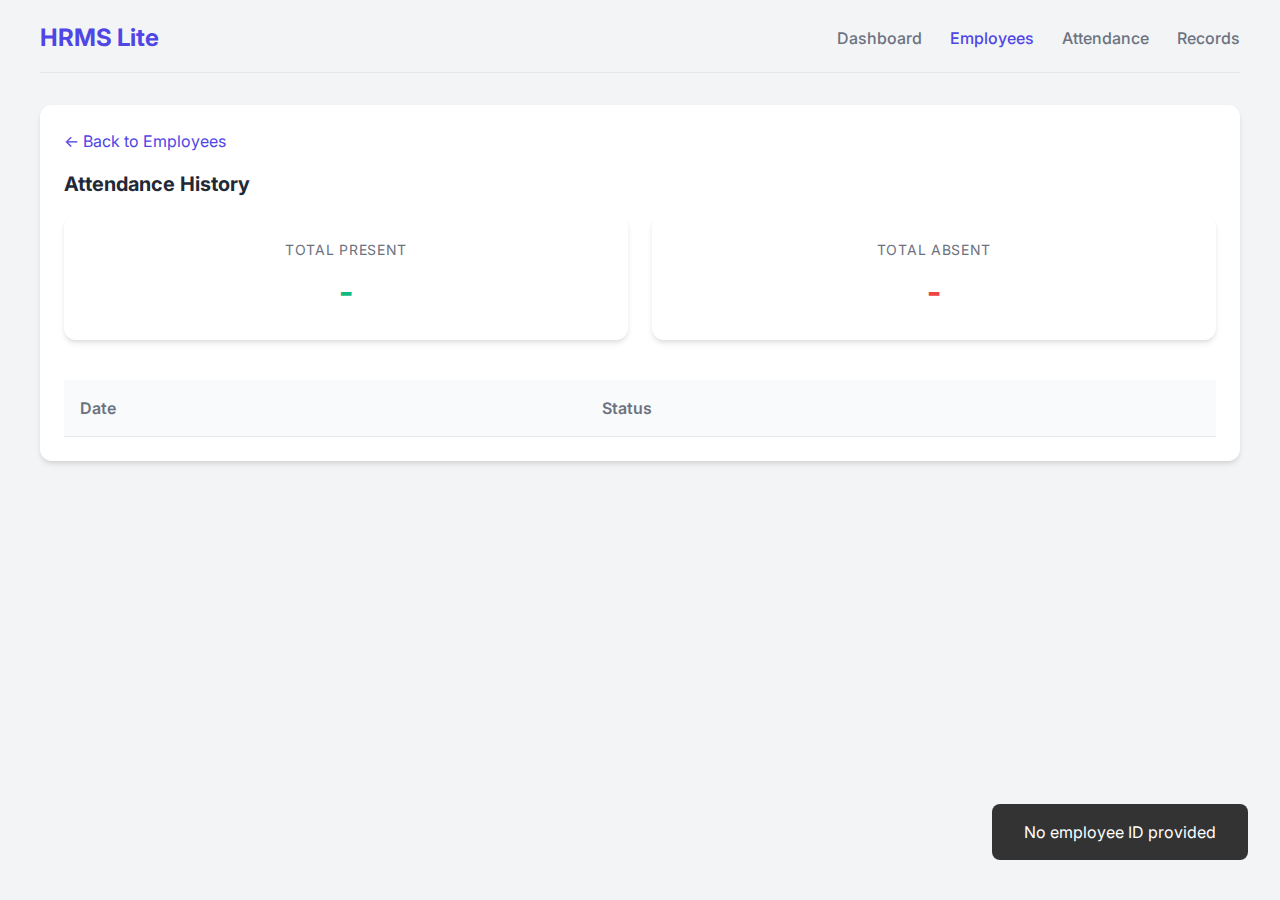
<file: frontend/employee_history.html>
<!DOCTYPE html>
<html lang="en">

<head>
    <meta charset="UTF-8">
    <meta name="viewport" content="width=device-width, initial-scale=1.0">
    <title>HRMS Lite - Employee History</title>
    <link rel="stylesheet" href="style.css">
    <link href="https://fonts.googleapis.com/css2?family=Inter:wght@400;500;600;700&display=swap" rel="stylesheet">
</head>

<body>
    <div class="container">
        <header>
            <a href="/" class="logo">HRMS Lite</a>
            <nav>
                <a href="/">Dashboard</a>
                <a href="/employees.html" class="active">Employees</a>
                <a href="/attendance.html">Attendance</a>
                <a href="/records.html">Records</a>
            </nav>
        </header>

        <main>
            <div class="card">
                <a href="/employees.html"
                    style="text-decoration: none; color: var(--primary-color); display: inline-block; margin-bottom: 1rem;">&larr;
                    Back to Employees</a>
                <h2 id="history-title">Attendance History</h2>

                <div class="grid-3"
                    style="grid-template-columns: repeat(auto-fit, minmax(200px, 1fr)); margin-bottom: 1.5rem;">
                    <div class="kpi-card">
                        <div class="kpi-title">Total Present</div>
                        <div class="kpi-value" id="total-present"
                            style="font-size: 2rem; color: var(--secondary-color)">-</div>
                    </div>
                    <div class="kpi-card">
                        <div class="kpi-title">Total Absent</div>
                        <div class="kpi-value warning" id="total-absent"
                            style="font-size: 2rem; color: var(--danger-color)">-</div>
                    </div>
                </div>

                <div class="table-container">
                    <table>
                        <thead>
                            <tr>
                                <th>Date</th>
                                <th>Status</th>
                            </tr>
                        </thead>
                        <tbody id="history-list">
                            <!-- Populated by JS -->
                        </tbody>
                    </table>
                </div>
            </div>
        </main>
    </div>

    <div id="toast-container"></div>
    <script src="app.js"></script>
    <script>
        document.addEventListener('DOMContentLoaded', () => {
            // Get ID from URL
            const params = new URLSearchParams(window.location.search);
            const id = params.get('id');
            if (id) {
                loadEmployeeHistory(id);
            } else {
                showToast('No employee ID provided', 'error');
            }
        });
    </script>
</body>

</html>
</file>
<file: frontend/style.css>
:root {
    --primary-color: #4f46e5;
    --primary-hover: #4338ca;
    --secondary-color: #10b981;
    --danger-color: #ef4444;
    --background-color: #f3f4f6;
    --card-bg: #ffffff;
    --text-main: #1f2937;
    --text-muted: #6b7280;
    --border-color: #e5e7eb;
    --shadow-sm: 0 1px 2px 0 rgba(0, 0, 0, 0.05);
    --shadow-md: 0 4px 6px -1px rgba(0, 0, 0, 0.1), 0 2px 4px -1px rgba(0, 0, 0, 0.06);
    --font-family: 'Inter', system-ui, -apple-system, sans-serif;
}

* {
    box-sizing: border-box;
    margin: 0;
    padding: 0;
}

body {
    font-family: var(--font-family);
    background-color: var(--background-color);
    color: var(--text-main);
    line-height: 1.5;
    padding: 20px;
}

/* Layout */
.container {
    max-width: 1200px;
    margin: 0 auto;
}

header {
    display: flex;
    justify-content: space-between;
    align-items: center;
    margin-bottom: 2rem;
    padding-bottom: 1rem;
    border-bottom: 1px solid var(--border-color);
}

.logo {
    font-size: 1.5rem;
    font-weight: 700;
    color: var(--primary-color);
    text-decoration: none;
}

nav a {
    margin-left: 1.5rem;
    text-decoration: none;
    color: var(--text-muted);
    font-weight: 500;
    transition: color 0.2s;
}

nav a:hover,
nav a.active {
    color: var(--primary-color);
}

/* Cards */
.card {
    background: var(--card-bg);
    border-radius: 0.75rem;
    box-shadow: var(--shadow-md);
    padding: 1.5rem;
    margin-bottom: 1.5rem;
    transition: transform 0.2s;
}

.card h2 {
    margin-bottom: 1rem;
    font-size: 1.25rem;
}

/* Forms */
.form-group {
    margin-bottom: 1rem;
}

label {
    display: block;
    margin-bottom: 0.5rem;
    font-weight: 500;
    color: var(--text-main);
}

input,
select {
    width: 100%;
    padding: 0.75rem;
    border: 1px solid var(--border-color);
    border-radius: 0.5rem;
    font-size: 1rem;
    transition: border-color 0.2s;
}

input:focus,
select:focus {
    outline: none;
    border-color: var(--primary-color);
    box-shadow: 0 0 0 3px rgba(79, 70, 229, 0.1);
}

/* Buttons */
.btn {
    display: inline-flex;
    align-items: center;
    justify-content: center;
    padding: 0.75rem 1.5rem;
    border: none;
    border-radius: 0.5rem;
    font-size: 1rem;
    font-weight: 600;
    cursor: pointer;
    transition: all 0.2s;
    text-decoration: none;
    line-height: 1.25;
}

.btn-sm {
    padding: 0.5rem 1rem;
    font-size: 0.875rem;
}

.btn-primary {
    background-color: var(--primary-color);
    color: white;
}

.btn-primary:hover {
    background-color: var(--primary-hover);
    transform: translateY(-1px);
}

.btn-danger {
    background-color: var(--danger-color);
    color: white;
}

.btn-danger:hover {
    background-color: #dc2626;
    transform: translateY(-1px);
}

button {
    /* Reset default button styles if not using .btn class, 
       but mostly we should use .btn */
    font-family: inherit;
}

/* Tables */
.table-container {
    overflow-x: auto;
}

table {
    width: 100%;
    border-collapse: collapse;
    margin-top: 1rem;
}

th,
td {
    text-align: left;
    padding: 1rem;
    border-bottom: 1px solid var(--border-color);
}

th {
    background-color: #f9fafb;
    font-weight: 600;
    color: var(--text-muted);
}

tr:hover {
    background-color: #f9fafb;
}

/* Utilities */
.hidden {
    display: none;
}

.flex-row {
    display: flex;
    gap: 1rem;
    align-items: flex-end;
}

.status-badge {
    padding: 0.25rem 0.75rem;
    border-radius: 9999px;
    font-size: 0.875rem;
    font-weight: 500;
}

.status-Present {
    background-color: #d1fae5;
    color: #065f46;
}

.status-Absent {
    background-color: #fee2e2;
    color: #991b1b;
}

/* Loading/Empty States */
.empty-state {
    text-align: center;
    padding: 3rem;
    color: var(--text-muted);
}

/* Dashboard Grid */
.grid-3 {
    display: grid;
    grid-template-columns: repeat(auto-fit, minmax(250px, 1fr));
    gap: 1.5rem;
    margin-bottom: 2rem;
}

.kpi-card {
    background: var(--card-bg);
    padding: 1.5rem;
    border-radius: 0.75rem;
    box-shadow: var(--shadow-md);
    text-align: center;
}

.kpi-title {
    color: var(--text-muted);
    font-size: 0.875rem;
    text-transform: uppercase;
    letter-spacing: 0.05em;
    margin-bottom: 0.5rem;
}

.kpi-value {
    font-size: 2.5rem;
    font-weight: 700;
    color: var(--primary-color);
}

/* Search */
.search-container {
    margin-bottom: 1.5rem;
}

#search-input {
    max-width: 400px;
    padding: 0.75rem 1rem;
    border: 1px solid var(--border-color);
    border-radius: 0.5rem;
    outline: none;
    transition: box-shadow 0.2s;
}

#search-input:focus {
    box-shadow: 0 0 0 3px rgba(79, 70, 229, 0.1);
    border-color: var(--primary-color);
}

/* Toast */
#toast-container {
    position: fixed;
    bottom: 2rem;
    right: 2rem;
    z-index: 50;
}

.toast {
    background: #333;
    color: white;
    padding: 1rem 2rem;
    border-radius: 0.5rem;
    margin-bottom: 0.5rem;
    animation: slideIn 0.3s ease-out;
}

@keyframes slideIn {
    from {
        transform: translateX(100%);
        opacity: 0;
    }

    to {
        transform: translateX(0);
        opacity: 1;
    }
}
</file>
